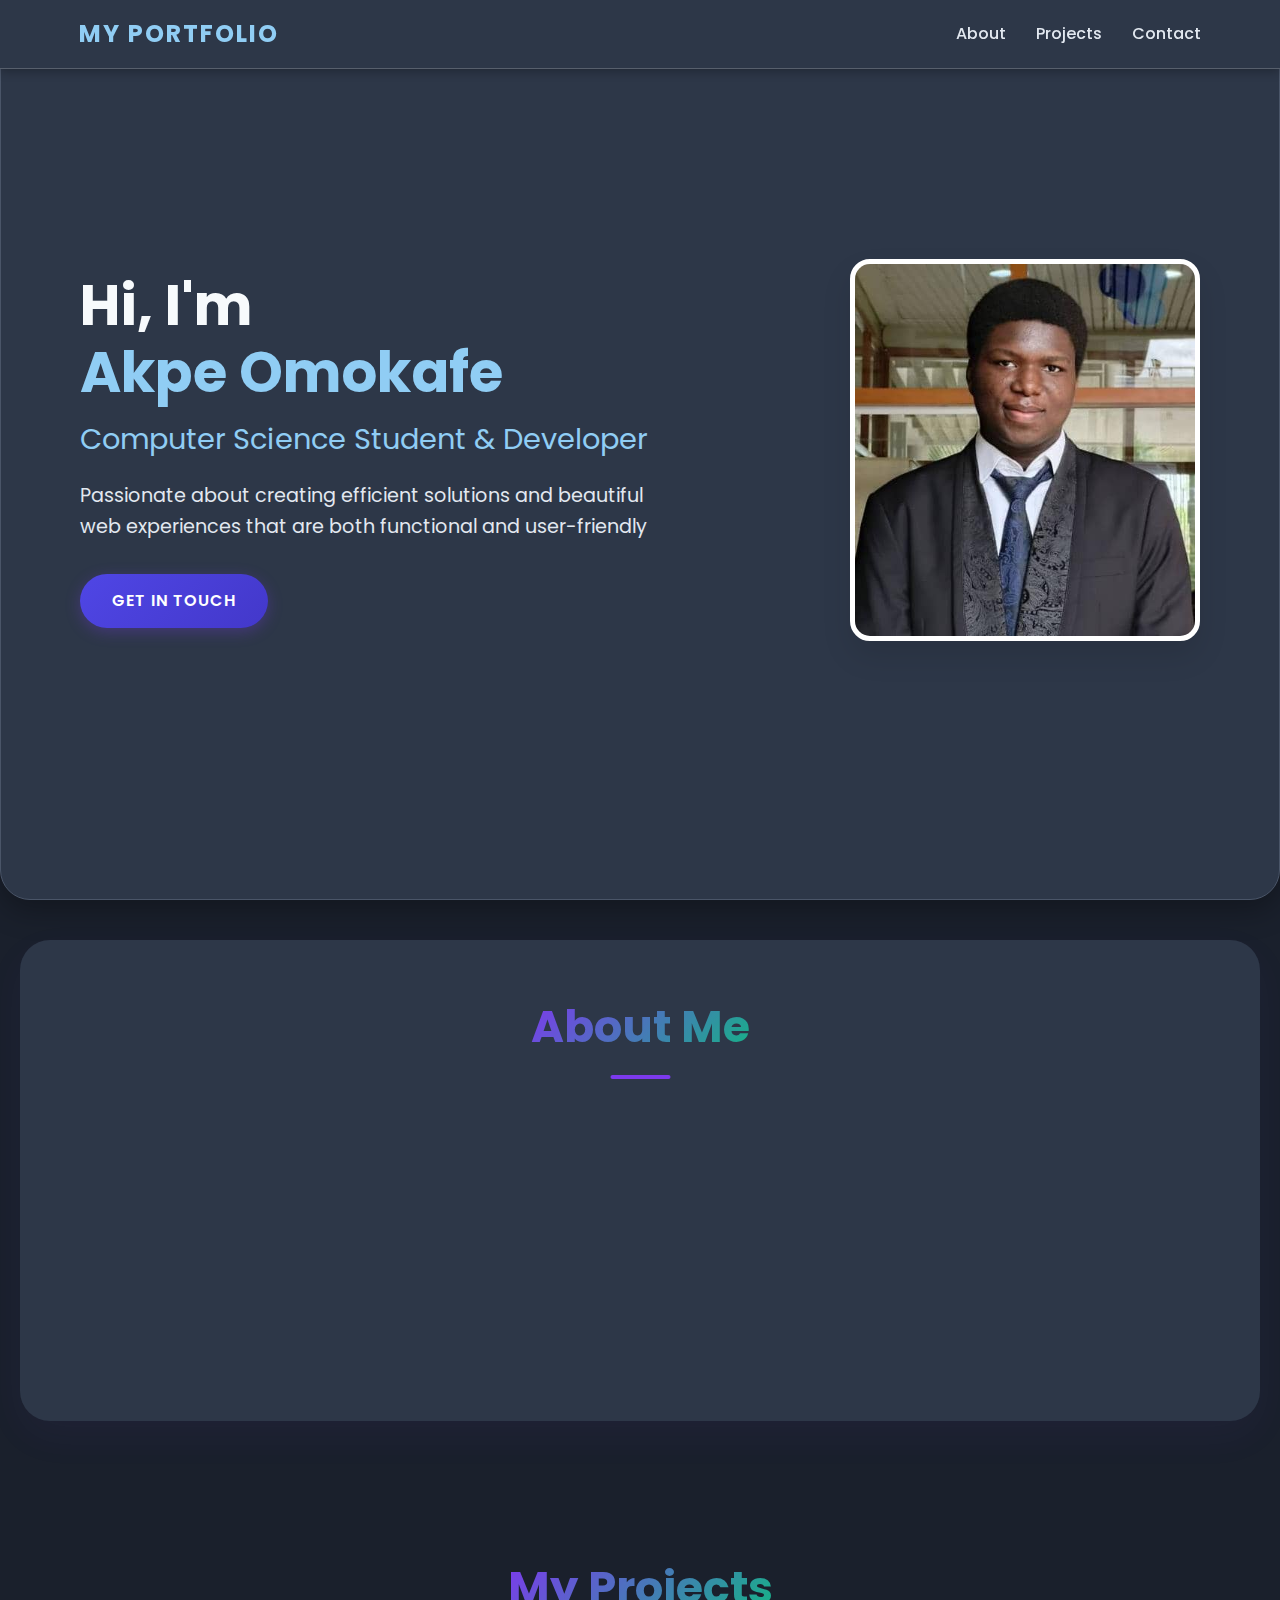
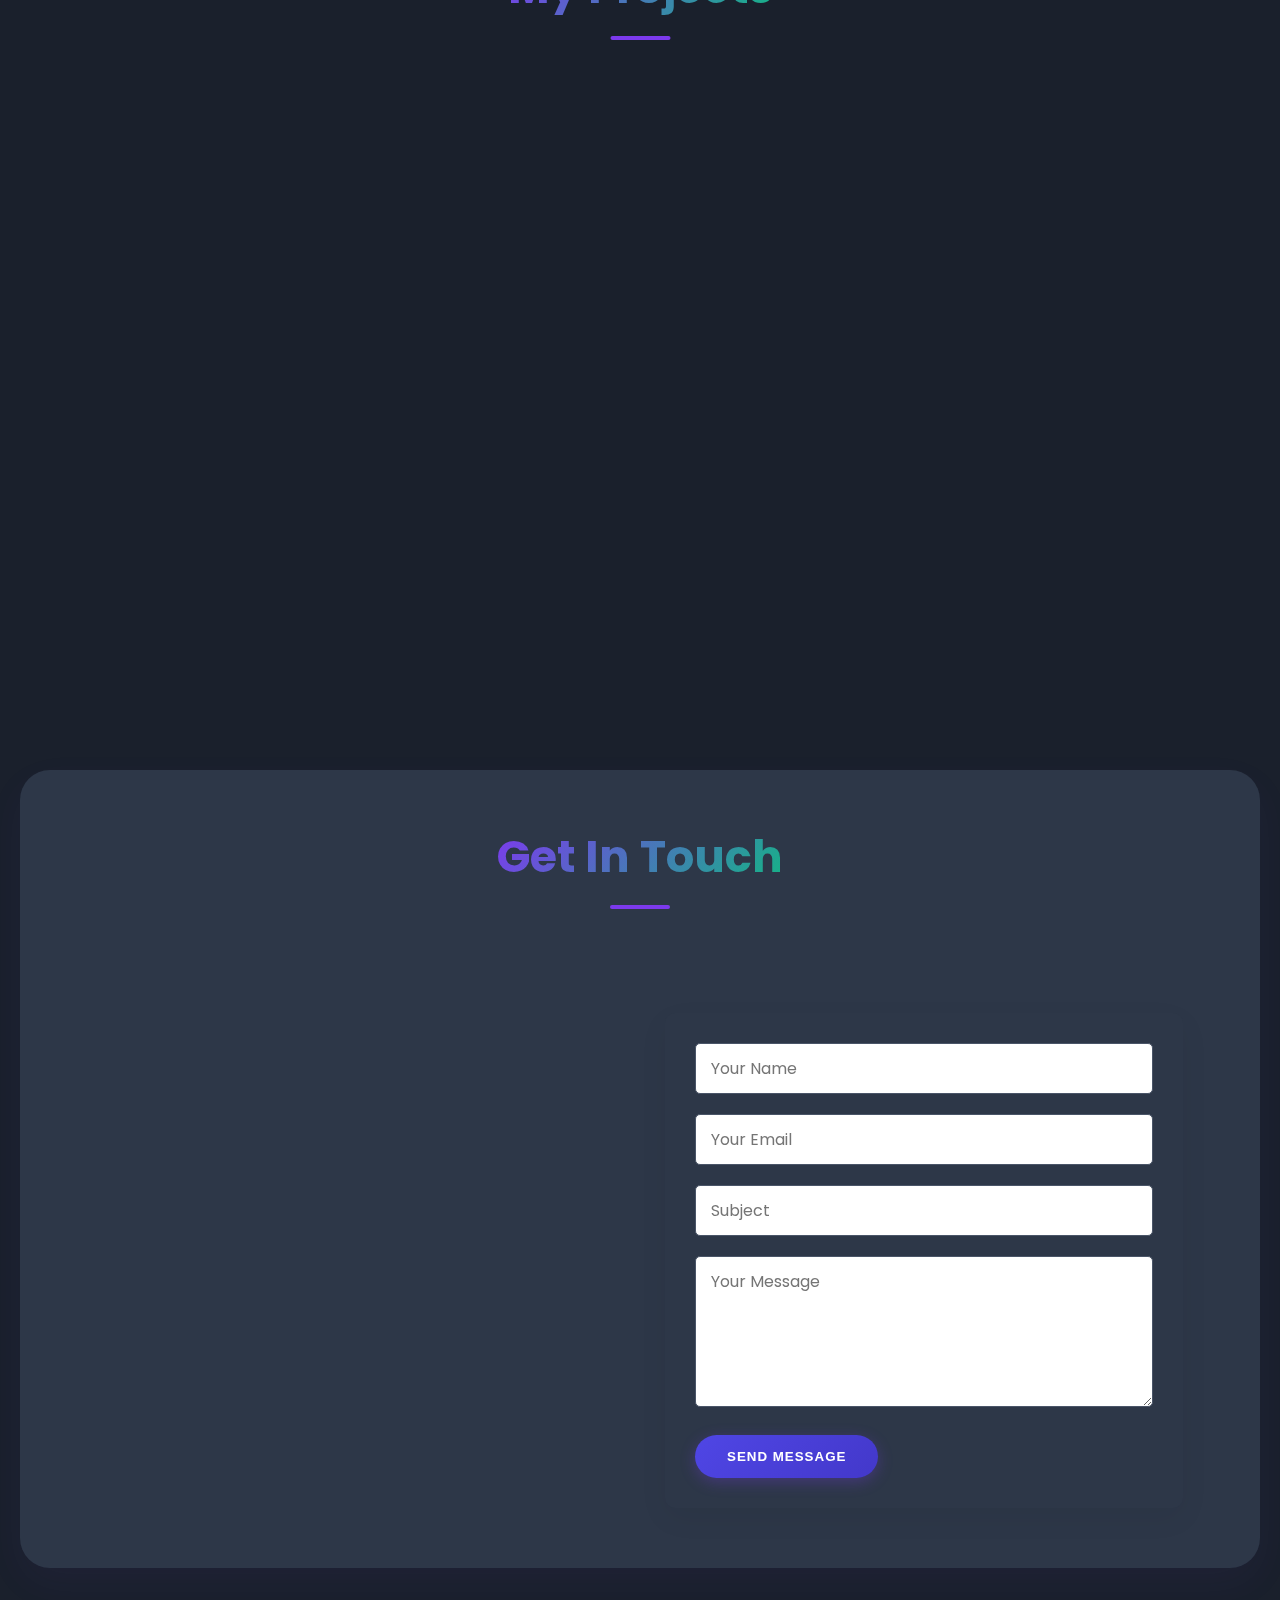
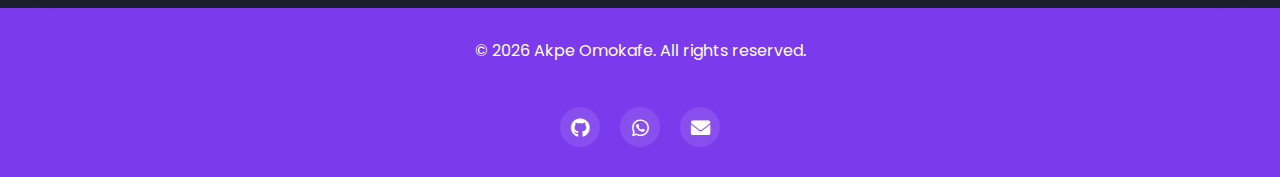
<file: portfolio/index.html>
<!DOCTYPE html>
<html lang="en">
<head>
    <meta charset="UTF-8">
    <meta name="viewport" content="width=device-width, initial-scale=1.0">
    <title>Akpe Omokafe - Portfolio</title>
    <link rel="stylesheet" href="styles.css">
    <link rel="stylesheet" href="https://cdnjs.cloudflare.com/ajax/libs/font-awesome/6.0.0-beta3/css/all.min.css">
    <link href="https://fonts.googleapis.com/css2?family=Poppins:wght@300;400;500;600;700&display=swap" rel="stylesheet">
</head>
<body>
    <!-- Navigation -->
    <nav class="navbar">
        <div class="container">
            <div class="logo">MY PORTFOLIO</div>
            <div class="nav-links">
                <a href="#about">About</a>
                <a href="#projects">Projects</a>
                <a href="#contact">Contact</a>
            </div>
            <div class="hamburger">
                <div class="bar"></div>
                <div class="bar"></div>
                <div class="bar"></div>
            </div>
        </div>
    </nav>

    <!-- Hero Section -->
    <section class="hero">
        <div class="container">
            <div class="hero-content">
                <div class="hero-text">
                    <h1>Hi, I'm <span class="highlight">Akpe Omokafe</span></h1>
                    <h2>Computer Science Student & Developer</h2>
                    <p>Passionate about creating efficient solutions and beautiful web experiences that are both functional and user-friendly</p>
                    <a href="#contact" class="btn">Get In Touch</a>
                </div>
                <div class="profile-image-container">
                    <img src="images/Profile.jpg.jpeg" alt="Akpe Omokafe" class="profile-image">
                </div>
            </div>
        </div>
    </section>

    <!-- About Section -->
    <section id="about" class="about">
        <div class="container">
            <h2 class="section-title">About Me</h2>
            <div class="about-content">
                <div class="about-text">
                    <p>Hello! I'm Akpe Omokafe, a Computer Science student at Pan-Atlantic University with a passion for software development and problem solving. I enjoy turning complex problems into simple, beautiful, and intuitive solutions.</p>
                    <p>When I'm not coding, you can find me exploring new technologies or contributing to open-source projects.</p>
                    <div class="skills">
                        <h3>Technical Skills</h3>
                        <div class="skills-container">
                            <span>Java</span>
                            <span>JavaScript</span>
                            <span>HTML/CSS</span>
                            <span>React</span>
                            <span>Node.js</span>
                            <span>SQL</span>
                            <span>Git</span>
                        </div>
                    </div>
                </div>
            </div>
        </div>
    </section>

    <!-- Projects Section -->
    <section id="projects" class="projects">
        <div class="container">
            <h2 class="section-title">My Projects</h2>
            <div class="projects-grid">
                <!-- Project 1 -->
                <div class="project-card" data-project="cafeteria">
                    <div class="project-image">
                        <img src="images/cafeteria-system.jpg.png" alt="Cafeteria Management System">
                    </div>
                    <div class="project-info">
                        <h3>Cafeteria Management System</h3>
                        <p>A comprehensive system for managing cafeteria operations, built with Java NetBeans.</p>
                        <div class="project-tech">
                            <span>Java</span>
                            <span>NetBeans</span>
                            <span>MySQL</span>
                        </div>
                        <a href="project-cafeteria.html" class="btn btn-outline">View Details</a>
                    </div>
                </div>

                <!-- Project 2 -->
                <div class="project-card" data-project="task">
                    <div class="project-image">
                        <img src="images/task-manager.jpg.png"  alt="Task Management System">
                    </div>
                    <div class="project-info">
                        <h3>Task Management System</h3>
                        <p>An application for managing personal and team tasks with priority and deadline tracking.</p>
                        <div class="project-tech">
                            <span>JavaScript</span>
                            <span>React</span>
                            <span>Node.js</span>
                        </div>
                    </div>
                </div>

                <!-- Project 3 -->
                <div class="project-card" data-project="log">
                    <div class="project-image">
                        <img src="images/log-analyzer.jpg.png" alt="Log Analyzer">
                    </div>
                    <div class="project-info">
                        <h3>Log Analyzer</h3>
                        <p>A tool for analyzing and visualizing system logs to identify patterns and issues.</p>
                        <div class="project-tech">
                            <span>Python</span>
                            <span>Pandas</span>
                            <span>Matplotlib</span>
                        </div>
                    </div>
                </div>
            </div>
        </div>
    </section>

    <!-- Contact Section -->
    <section id="contact" class="contact">
        <div class="container">
            <h2 class="section-title">Get In Touch</h2>
            <div class="contact-content">
                <div class="contact-info">
                    <div class="contact-item">
                        <i class="fas fa-envelope"></i>
                        <div>
                            <h3>Email</h3>
                            <a href="mailto:nathanakpe3@gmail.com">nathanakpe3@gmail.com</a>
                        </div>
                    </div>
                    <div class="contact-item">
                        <i class="fab fa-whatsapp"></i>
                        <div>
                            <h3>WhatsApp</h3>
                            <a href="https://wa.me/2348112875008" target="_blank">+234 811 287 5008</a>
                        </div>
                    </div>
                    <div class="contact-item">
                        <i class="fab fa-github"></i>
                        <div>
                            <h3>GitHub</h3>
                            <a href="https://github.com/KAFE860" target="_blank">github.com/KAFE860</a>
                        </div>
                    </div>
                </div>
                <form class="contact-form" id="contactForm">
                    <div class="form-group">
                        <input type="text" id="name" name="name" placeholder="Your Name" required>
                    </div>
                    <div class="form-group">
                        <input type="email" id="email" name="email" placeholder="Your Email" required>
                    </div>
                    <div class="form-group">
                        <input type="text" id="subject" name="subject" placeholder="Subject" required>
                    </div>
                    <div class="form-group">
                        <textarea id="message" name="message" rows="5" placeholder="Your Message" required></textarea>
                    </div>
                    <button type="submit" class="btn">Send Message</button>
                </form>
            </div>
        </div>
    </section>

    <!-- Footer -->
    <footer>
        <div class="container">
            <div class="footer-content">
                <p>&copy; 2025 Akpe Omokafe. All rights reserved.</p>
                <div class="social-links">
                    <a href="https://github.com/KAFE860" target="_blank"><i class="fab fa-github"></i></a>
                    <a href="https://wa.me/2348112875008" target="_blank"><i class="fab fa-whatsapp"></i></a>
                    <a href="mailto:nathanakpe3@gmail.com"><i class="fas fa-envelope"></i></a>
                </div>
            </div>
        </div>
    </footer>

    <script src="script.js"></script>
</body>
</html>
</file>
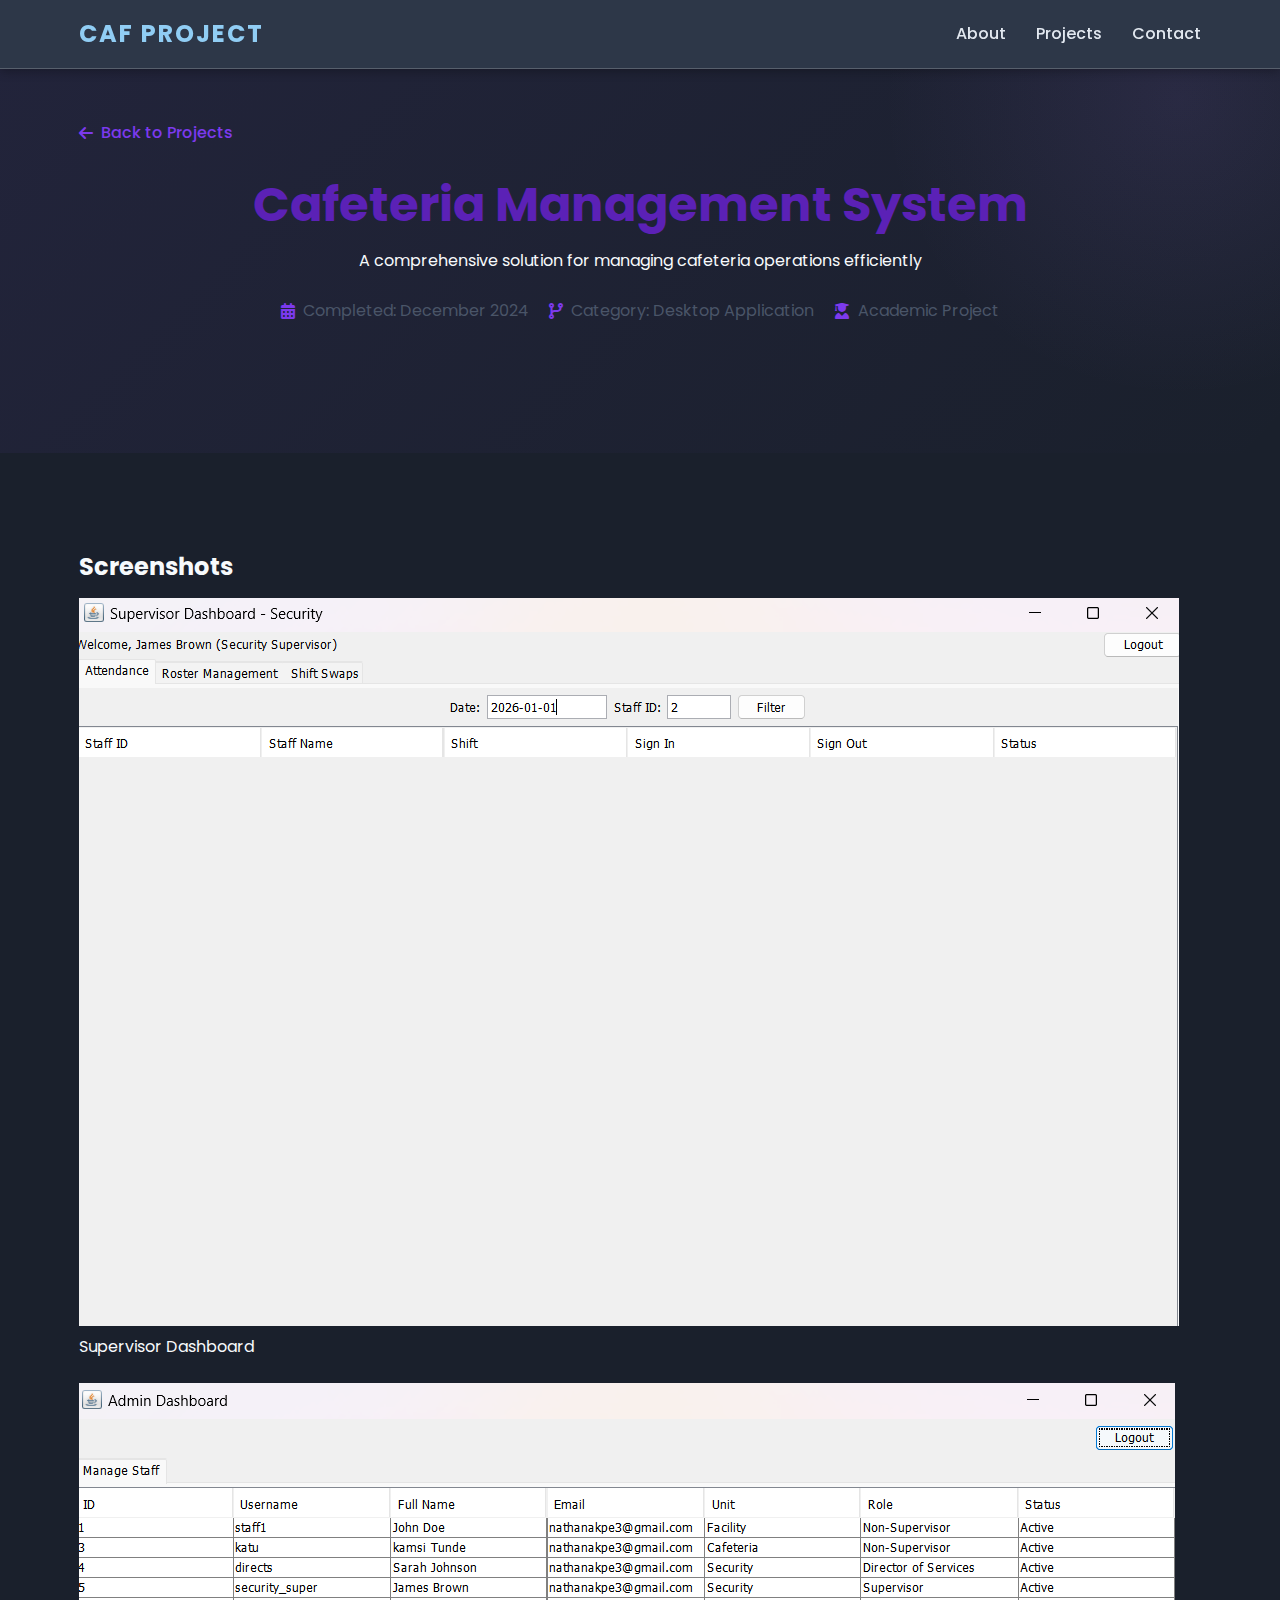
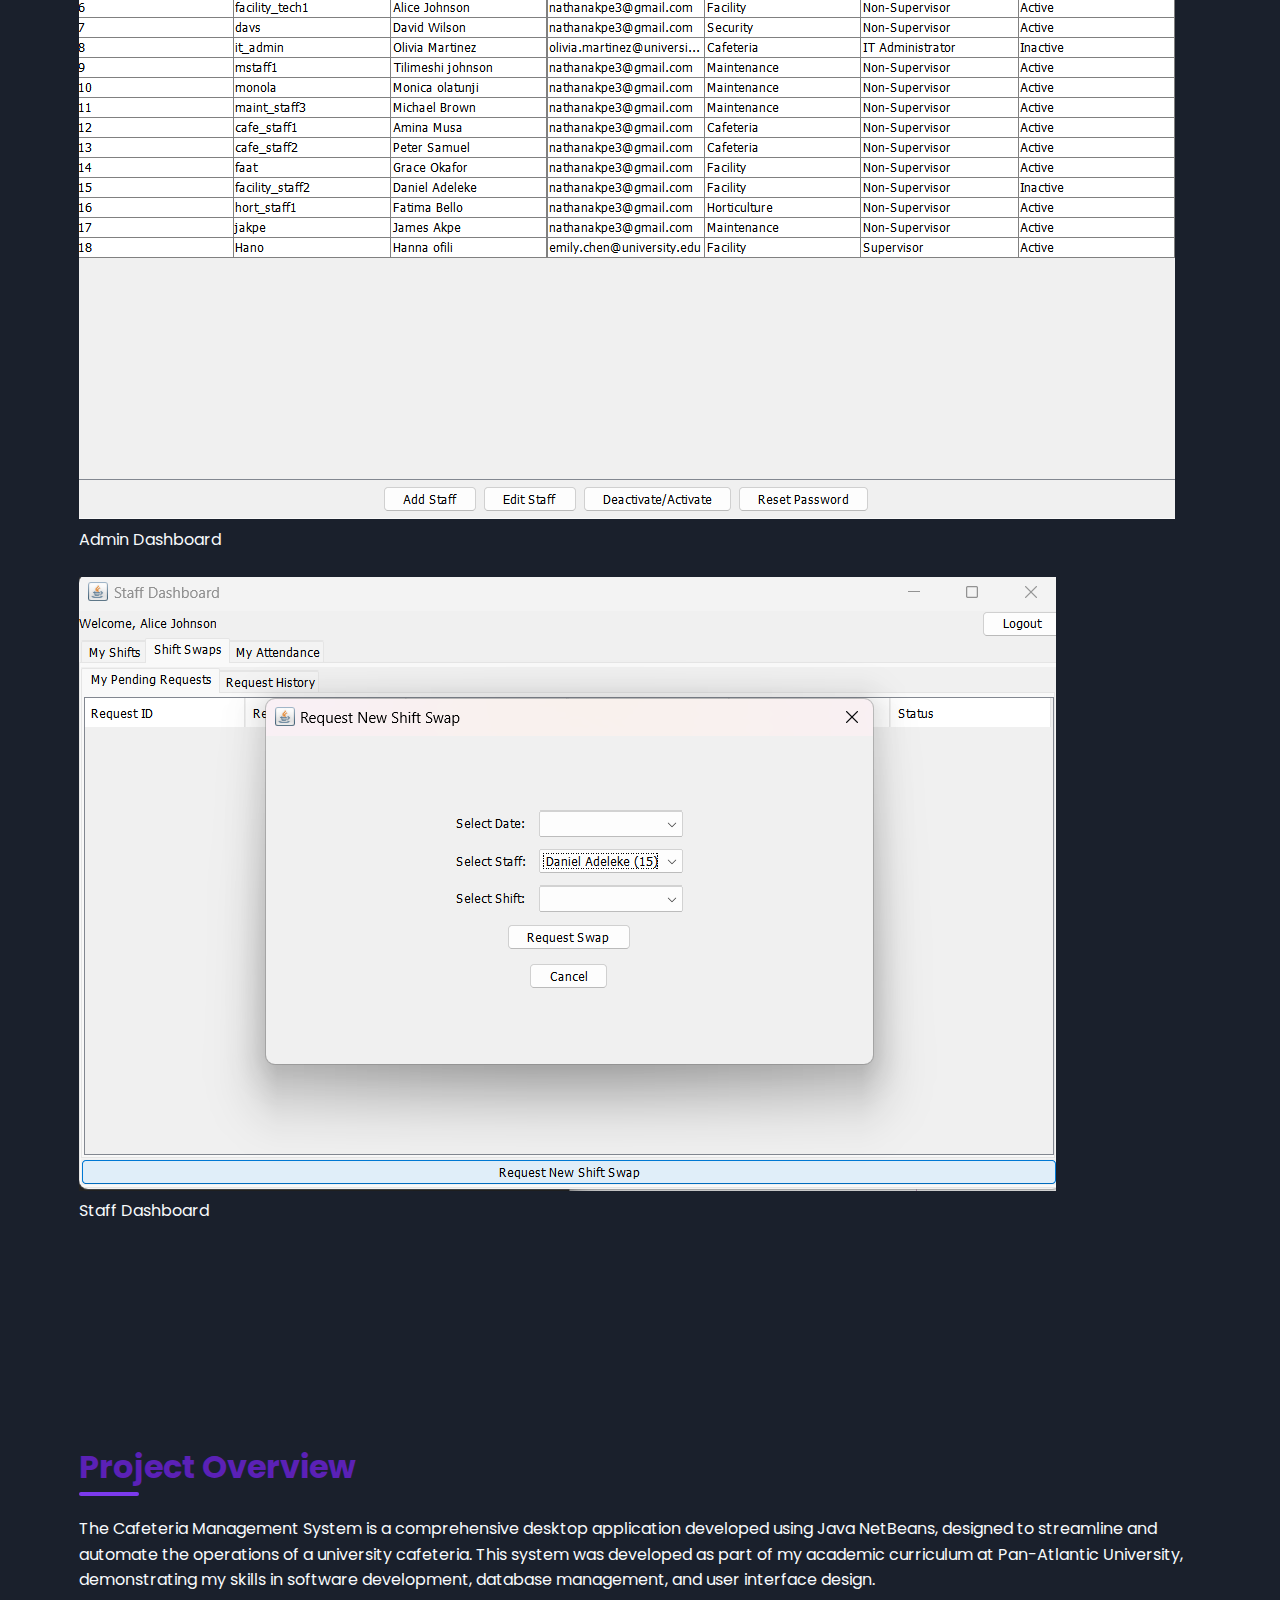
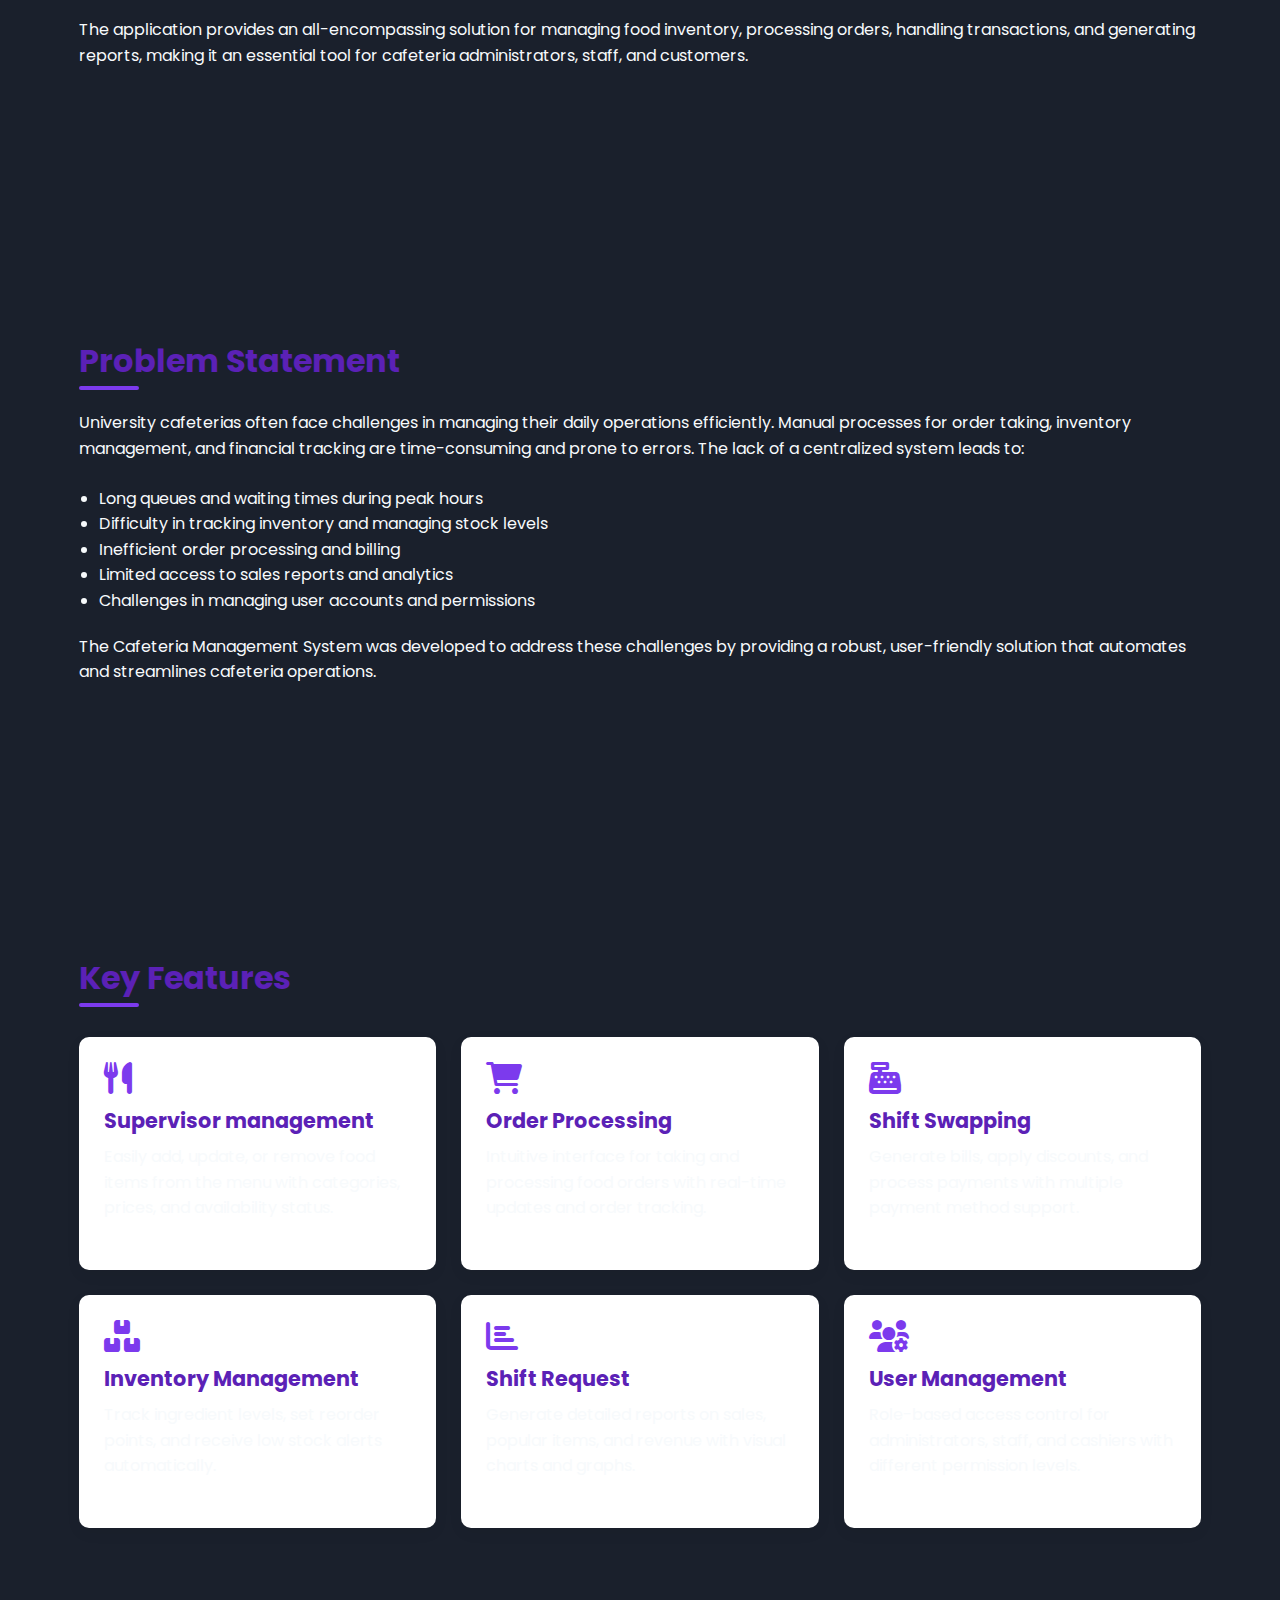
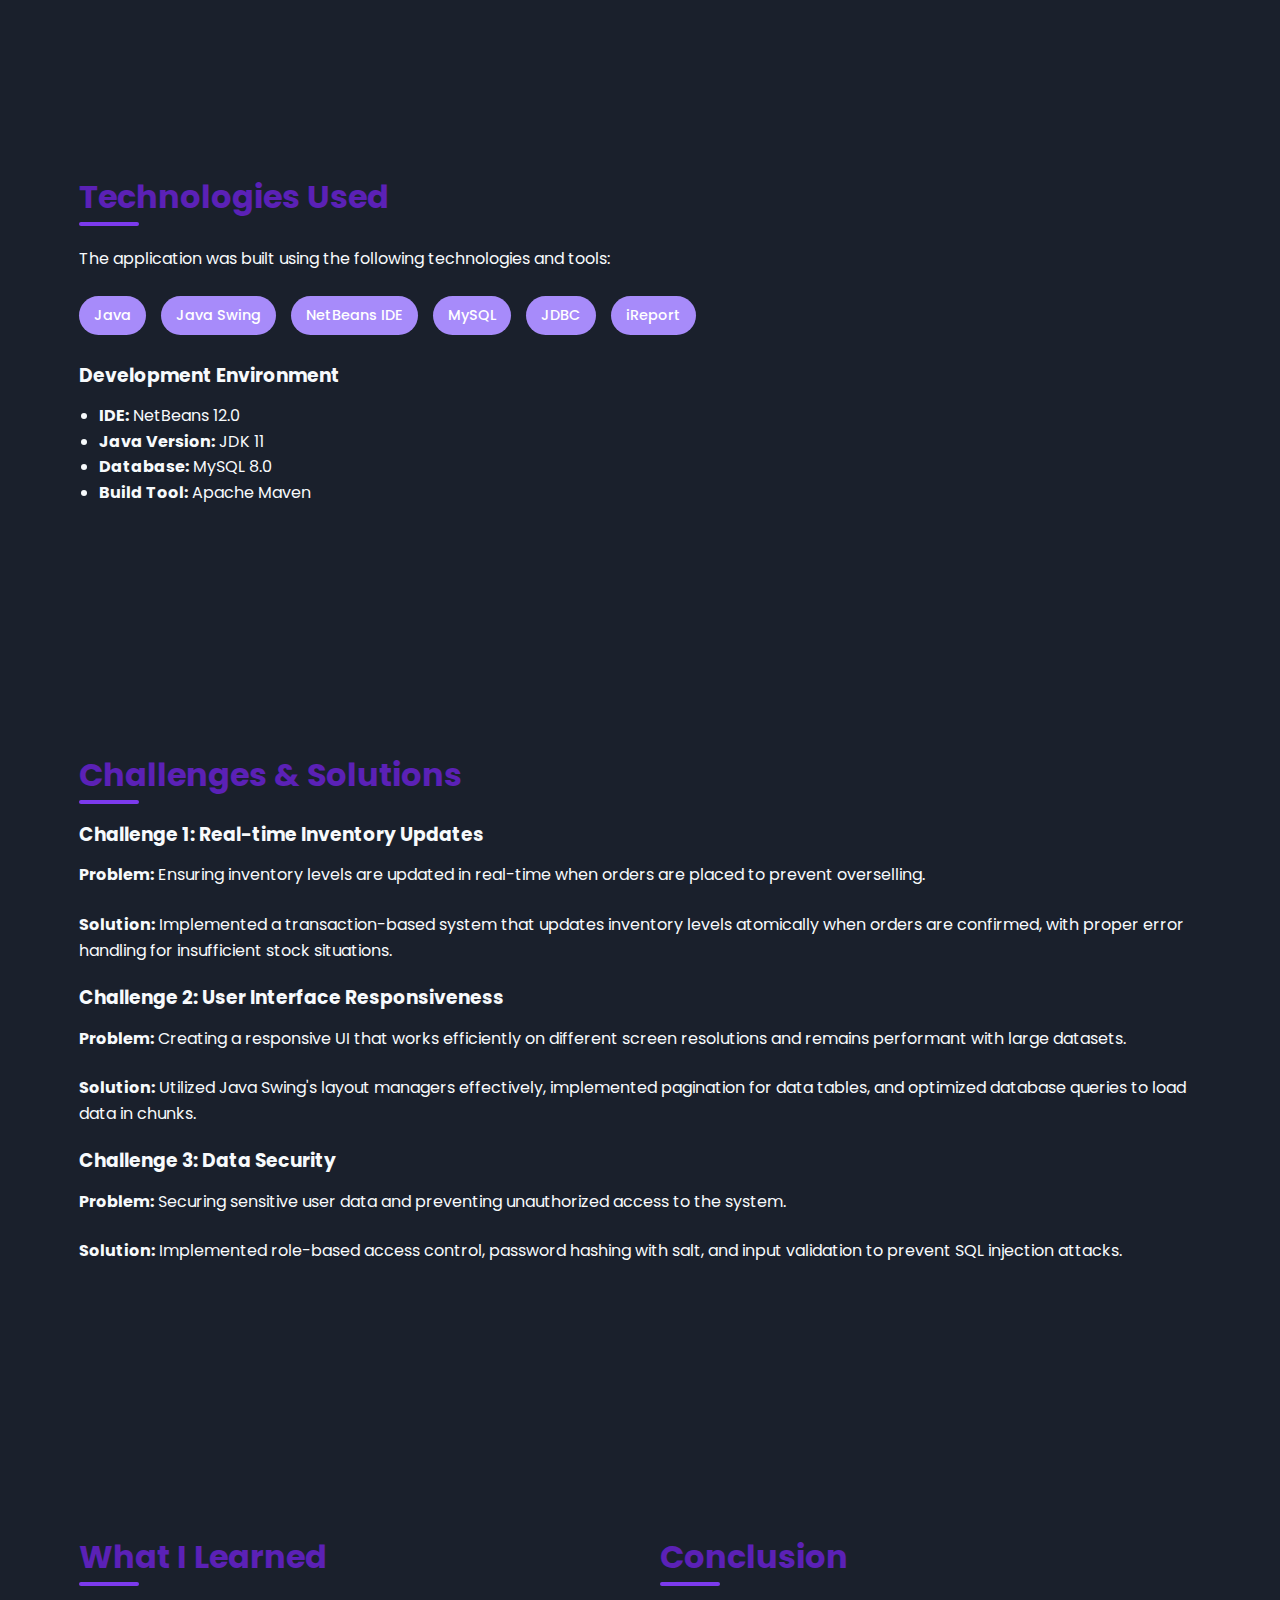
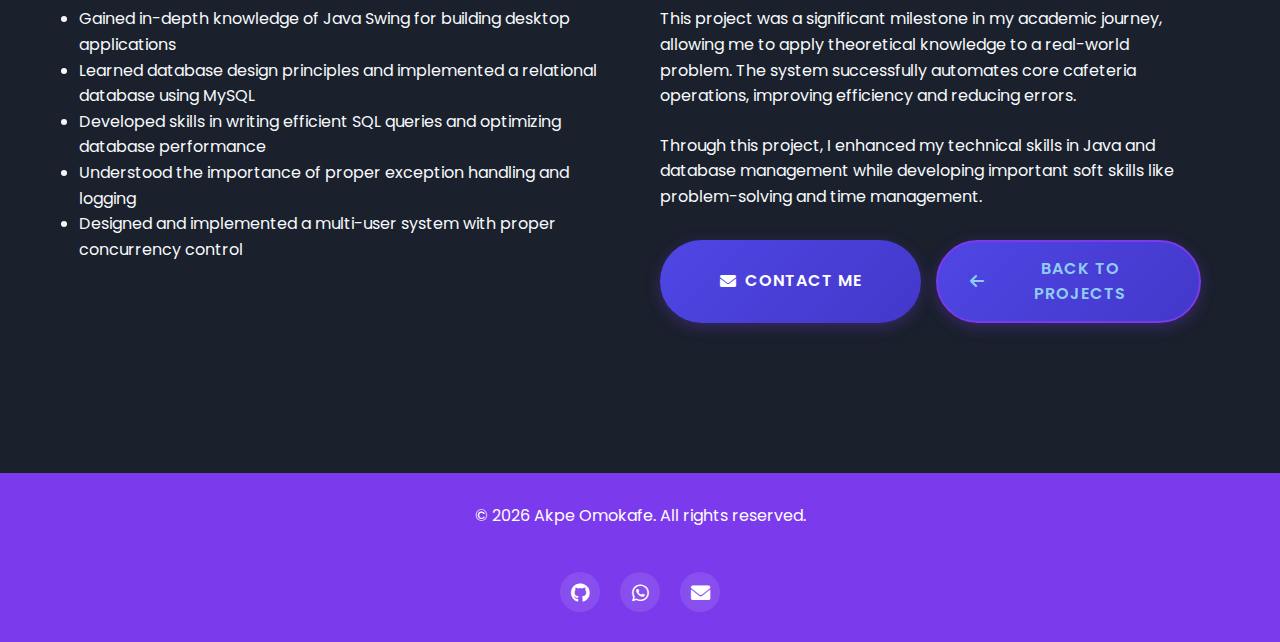
<file: portfolio/project-cafeteria.html>
<!DOCTYPE html>
<html lang="en">
<head>
    <meta charset="UTF-8">
    <meta name="viewport" content="width=device-width, initial-scale=1.0">
    <title>Cafeteria Management System - Akpe Omokafe</title>
    <link rel="stylesheet" href="styles.css">
    <link rel="stylesheet" href="https://cdnjs.cloudflare.com/ajax/libs/font-awesome/6.0.0-beta3/css/all.min.css">
    <link href="https://fonts.googleapis.com/css2?family=Poppins:wght@300;400;500;600;700&display=swap" rel="stylesheet">
    <style>
        .project-hero {
            background: linear-gradient(135deg, rgba(107, 70, 193, 0.1) 0%, rgba(255, 255, 255, 0) 100%);
            padding: 120px 0 80px;
            position: relative;
            overflow: hidden;
        }

        .project-hero::before {
            content: '';
            position: absolute;
            width: 600px;
            height: 600px;
            border-radius: 50%;
            background: radial-gradient(circle, rgba(159, 122, 234, 0.1) 0%, rgba(255, 255, 255, 0) 70%);
            top: -200px;
            right: -200px;
            z-index: -1;
        }

        .project-header {
            text-align: center;
            margin-bottom: 50px;
        }

        .project-header h1 {
            font-size: 3rem;
            margin-bottom: 15px;
            color: var(--primary-dark);
        }

        .project-meta {
            display: flex;
            justify-content: center;
            gap: 20px;
            margin-bottom: 30px;
            flex-wrap: wrap;
        }

        .meta-item {
            display: flex;
            align-items: center;
            gap: 8px;
            color: #4a5568;
        }

        .meta-item i {
            color: var(--primary);
        }

       

        

        

        .project-section {
            margin-bottom: 50px;
        }

        .project-section h2 {
            font-size: 2rem;
            color: var(--primary-dark);
            margin-bottom: 20px;
            position: relative;
            padding-bottom: 10px;
        }

        .project-section h2::after {
            content: '';
            position: absolute;
            width: 60px;
            height: 4px;
            background: var(--primary);
            bottom: 0;
            left: 0;
            border-radius: 2px;
        }

        .tech-stack {
            display: flex;
            flex-wrap: wrap;
            gap: 15px;
            margin: 20px 0;
        }

        .tech-item {
            background-color: var(--primary-light);
            color: white;
            padding: 8px 15px;
            border-radius: 20px;
            font-size: 0.9rem;
            font-weight: 500;
        }

        .features-grid {
            display: grid;
            grid-template-columns: repeat(auto-fill, minmax(300px, 1fr));
            gap: 25px;
            margin-top: 30px;
        }

        .feature-card {
            background-color: white;
            border-radius: 10px;
            padding: 25px;
            box-shadow: 0 5px 15px rgba(0, 0, 0, 0.05);
            transition: transform 0.3s ease, box-shadow 0.3s ease;
        }

        .feature-card:hover {
            transform: translateY(-5px);
            box-shadow: 0 10px 25px rgba(0, 0, 0, 0.1);
        }

        .feature-card i {
            font-size: 2rem;
            color: var(--primary);
            margin-bottom: 15px;
            display: inline-block;
        }

        .feature-card h3 {
            font-size: 1.3rem;
            margin-bottom: 10px;
            color: var(--primary-dark);
        }

        .gallery {
            display: grid;
            grid-template-columns: repeat(auto-fill, minmax(300px, 1fr));
            gap: 20px;
            margin-top: 30px;
        }

        .gallery-item {
            border-radius: 10px;
            overflow: hidden;
            box-shadow: 0 5px 15px rgba(0, 0, 0, 0.1);
            transition: transform 0.3s ease;
        }

        .gallery-item:hover {
            transform: translateY(-5px);
        }

        .gallery-item img {
            width: 100%;
            height: 200px;
            object-fit: cover;
            display: block;
        }

        .back-button {
            display: inline-flex;
            align-items: center;
            gap: 8px;
            margin-bottom: 30px;
            color: var(--primary);
            font-weight: 500;
            transition: color 0.3s ease;
        }

        .back-button:hover {
            color: var(--primary-dark);
        }

        /* Learning & Conclusion Layout */
        .two-column-layout {
            display: grid;
            grid-template-columns: 1fr 1fr;
            gap: 40px;
            align-items: start;
        }
        
        .learning-outcomes h2,
        .conclusion h2 {
            margin-top: 0;
            color: var(--primary-dark);
        }
        
        .cta-buttons {
            margin-top: 30px;
            display: flex;
            gap: 15px;
            flex-wrap: wrap;
        }
        
        .cta-buttons .btn {
            margin: 0;
            flex: 1;
            min-width: 150px;
            text-align: center;
        }
        
        @media (max-width: 768px) {
            .project-header h1 {
                font-size: 2.2rem;
            }
            
            .project-meta {
                flex-direction: column;
                align-items: center;
                gap: 10px;
            }
            
            .features-grid,
            .two-column-layout {
                grid-template-columns: 1fr;
                gap: 30px;
            }
            
            .cta-buttons {
                justify-content: center;
            }
            
            .cta-buttons .btn {
                flex: 0 1 calc(50% - 8px);
            }
        }
    </style>
</head>
<body>
    <!-- Navigation -->
    <nav class="navbar">
        <div class="container">
            <div class="logo">CAF PROJECT</div>
            <div class="nav-links">
                <a href="index.html#about">About</a>
                <a href="index.html#projects">Projects</a>
                <a href="index.html#contact">Contact</a>
            </div>
            <div class="hamburger">
                <div class="bar"></div>
                <div class="bar"></div>
                <div class="bar"></div>
            </div>
        </div>
    </nav>

    <!-- Project Hero -->
    <section class="project-hero">
        <div class="container">
            <a href="index.html#projects" class="back-button">
                <i class="fas fa-arrow-left"></i> Back to Projects
            </a>
            
            <div class="project-header">
                <h1>Cafeteria Management System</h1>
                <p>A comprehensive solution for managing cafeteria operations efficiently</p>
                
                <div class="project-meta">
                    <div class="meta-item">
                        <i class="fas fa-calendar-alt"></i>
                        <span>Completed: December 2024</span>
                    </div>
                    <div class="meta-item">
                        <i class="fas fa-code-branch"></i>
                        <span>Category: Desktop Application</span>
                    </div>
                    <div class="meta-item">
                        <i class="fas fa-user-graduate"></i>
                        <span>Academic Project</span>
                    </div>
                </div>
            </div>

            
        </div>
    </section>

    <!-- Screenshots Section -->
    <section class="screenshots-section">
        <div class="container">
            <h2>Screenshots</h2>
            <div class="screenshot-grid">
                <div class="screenshot-item">
                    <img src="images/SUP.png" alt="">
                    <p class="screenshot-caption">Supervisor Dashboard</p>
                </div>
                <div class="screenshot-item">
                    <img src="images/ADMIN.png" alt="">
                    <p class="screenshot-caption">Admin Dashboard</p>
                </div>
                <div class="screenshot-item">
                    <img src="images/STA.png" alt="">
                    <p class="screenshot-caption">Staff Dashboard</p>
                </div>
            
            </div>
        </div>
    </section>

    <!-- Project Content -->
    <div class="container">
        <!-- Project Overview -->
        <section class="project-section">
            <h2>Project Overview</h2>
            <p>The Cafeteria Management System is a comprehensive desktop application developed using Java NetBeans, designed to streamline and automate the operations of a university cafeteria. This system was developed as part of my academic curriculum at Pan-Atlantic University, demonstrating my skills in software development, database management, and user interface design.</p>
            
            <p>The application provides an all-encompassing solution for managing food inventory, processing orders, handling transactions, and generating reports, making it an essential tool for cafeteria administrators, staff, and customers.</p>
        </section>

        <!-- Problem Statement -->
        <section class="project-section">
            <h2>Problem Statement</h2>
            <p>University cafeterias often face challenges in managing their daily operations efficiently. Manual processes for order taking, inventory management, and financial tracking are time-consuming and prone to errors. The lack of a centralized system leads to:</p>
            
            <ul style="margin: 20px 0 20px 20px;">
                <li>Long queues and waiting times during peak hours</li>
                <li>Difficulty in tracking inventory and managing stock levels</li>
                <li>Inefficient order processing and billing</li>
                <li>Limited access to sales reports and analytics</li>
                <li>Challenges in managing user accounts and permissions</li>
            </ul>
            
            <p>The Cafeteria Management System was developed to address these challenges by providing a robust, user-friendly solution that automates and streamlines cafeteria operations.</p>
        </section>

        <!-- Features -->
        <section class="project-section">
            <h2>Key Features</h2>
            
            <div class="features-grid">
                <div class="feature-card">
                    <i class="fas fa-utensils"></i>
                    <h3>Supervisor management</h3>
                    <p>Easily add, update, or remove food items from the menu with categories, prices, and availability status.</p>
                </div>
                
                <div class="feature-card">
                    <i class="fas fa-shopping-cart"></i>
                    <h3>Order Processing</h3>
                    <p>Intuitive interface for taking and processing food orders with real-time updates and order tracking.</p>
                </div>
                
                <div class="feature-card">
                    <i class="fas fa-cash-register"></i>
                    <h3>Shift Swapping</h3>
                    <p>Generate bills, apply discounts, and process payments with multiple payment method support.</p>
                </div>
                
                <div class="feature-card">
                    <i class="fas fa-boxes"></i>
                    <h3>Inventory Management</h3>
                    <p>Track ingredient levels, set reorder points, and receive low stock alerts automatically.</p>
                </div>
                
                <div class="feature-card">
                    <i class="fas fa-chart-bar"></i>
                    <h3>Shift Request</h3>
                    <p>Generate detailed reports on sales, popular items, and revenue with visual charts and graphs.</p>
                </div>
                
                <div class="feature-card">
                    <i class="fas fa-users-cog"></i>
                    <h3>User Management</h3>
                    <p>Role-based access control for administrators, staff, and cashiers with different permission levels.</p>
                </div>
            </div>
        </section>

        <!-- Technologies Used -->
        <section class="project-section">
            <h2>Technologies Used</h2>
            <p>The application was built using the following technologies and tools:</p>
            
            <div class="tech-stack">
                <span class="tech-item">Java</span>
                <span class="tech-item">Java Swing</span>
                <span class="tech-item">NetBeans IDE</span>
                <span class="tech-item">MySQL</span>
                <span class="tech-item">JDBC</span>
                <span class="tech-item">iReport</span>
            </div>
            
            <div style="margin-top: 30px;">
                <h3>Development Environment</h3>
                <ul style="margin: 15px 0 0 20px;">
                    <li><strong>IDE:</strong> NetBeans 12.0</li>
                    <li><strong>Java Version:</strong> JDK 11</li>
                    <li><strong>Database:</strong> MySQL 8.0</li>
                    <li><strong>Build Tool:</strong> Apache Maven</li>
                </ul>
            </div>
        </section>

        <!-- Challenges & Solutions -->
        <section class="project-section">
            <h2>Challenges & Solutions</h2>
            
            <div style="margin-top: 20px;">
                <h3>Challenge 1: Real-time Inventory Updates</h3>
                <p><strong>Problem:</strong> Ensuring inventory levels are updated in real-time when orders are placed to prevent overselling.</p>
                <p><strong>Solution:</strong> Implemented a transaction-based system that updates inventory levels atomically when orders are confirmed, with proper error handling for insufficient stock situations.</p>
                
                <h3 style="margin-top: 20px;">Challenge 2: User Interface Responsiveness</h3>
                <p><strong>Problem:</strong> Creating a responsive UI that works efficiently on different screen resolutions and remains performant with large datasets.</p>
                <p><strong>Solution:</strong> Utilized Java Swing's layout managers effectively, implemented pagination for data tables, and optimized database queries to load data in chunks.</p>
                
                <h3 style="margin-top: 20px;">Challenge 3: Data Security</h3>
                <p><strong>Problem:</strong> Securing sensitive user data and preventing unauthorized access to the system.</p>
                <p><strong>Solution:</strong> Implemented role-based access control, password hashing with salt, and input validation to prevent SQL injection attacks.</p>
            </div>
        </section>

        <!-- Learning Outcomes & Conclusion -->
        <section class="project-section">
            <div class="two-column-layout">
                <div class="learning-outcomes">
                    <h2>What I Learned</h2>
                    <ul class="feature-list">
                        <li>Gained in-depth knowledge of Java Swing for building desktop applications</li>
                        <li>Learned database design principles and implemented a relational database using MySQL</li>
                        <li>Developed skills in writing efficient SQL queries and optimizing database performance</li>
                        <li>Understood the importance of proper exception handling and logging</li>
                        <li>Designed and implemented a multi-user system with proper concurrency control</li>
                    </ul>
                </div>
                
                <div class="conclusion">
                    <h2>Conclusion</h2>
                    <p>This project was a significant milestone in my academic journey, allowing me to apply theoretical knowledge to a real-world problem. The system successfully automates core cafeteria operations, improving efficiency and reducing errors.</p>
                    
                    <p>Through this project, I enhanced my technical skills in Java and database management while developing important soft skills like problem-solving and time management.</p>
                    
                    <div class="cta-buttons">
                        <a href="index.html#contact" class="btn">
                            <i class="fas fa-envelope"></i> Contact Me
                        </a>
                        <a href="index.html#projects" class="btn btn-outline">
                            <i class="fas fa-arrow-left"></i> Back to Projects
                        </a>
                    </div>
                </div>
            </div>
        </section>
    </div>

    <!-- Footer -->
    <footer>
        <div class="container">
            <div class="footer-content">
                <p>&copy; 2025 Akpe Omokafe. All rights reserved.</p>
                <div class="social-links">
                    <a href="https://github.com/KAFE860" target="_blank"><i class="fab fa-github"></i></a>
                    <a href="https://wa.me/2348112875008" target="_blank"><i class="fab fa-whatsapp"></i></a>
                    <a href="mailto:nathanakpe3@gmail.com"><i class="fas fa-envelope"></i></a>
                </div>
            </div>
        </div>
    </footer>

    <script src="script.js"></script>
</body>
</html>
</file>
<file: portfolio/styles.css>
/* Base Styles */
:root {
    --primary: #7c3aed;
    --primary-light: #a78bfa;
    --primary-dark: #5b21b6;
    --secondary: #10b981;
    --accent: #f59e0b;
    --white: #ffffff;
    --off-white: #f8fafc;
    --light-gray: #f1f5f9;
    --dark: #1e293b;
    --gray: #64748b;
    --transition: all 0.4s cubic-bezier(0.4, 0, 0.2, 1);
    --shadow-sm: 0 1px 2px 0 rgb(0 0 0 / 0.05);
    --shadow: 0 4px 6px -1px rgb(0 0 0 / 0.1), 0 2px 4px -2px rgb(0 0 0 / 0.1);
    --shadow-lg: 0 10px 15px -3px rgb(0 0 0 / 0.1), 0 4px 6px -4px rgb(0 0 0 / 0.1);
}

* {
    margin: 0;
    padding: 0;
    box-sizing: border-box;
}

html {
    scroll-behavior: smooth;
}

body {
    font-family: 'Poppins', sans-serif;
    line-height: 1.6;
    color: #f7fafc; /* Brighter text for better contrast */
    background-color: #1a202c; /* Slightly darker background */
    background-attachment: fixed;
    min-height: 100vh;
}

.container {
    width: 90%;
    max-width: 1200px;
    margin: 0 auto;
    padding: 0 15px;
}

section {
    padding: 100px 0;
}

h1, h2, h3, h4, h5, h6 {
    font-weight: 700;
    line-height: 1.2;
    margin-bottom: 1rem;
}

p {
    margin-bottom: 1.5rem;
}

a {
    text-decoration: none;
    color: #90cdf4; /* Brighter blue for better visibility */
    transition: var(--transition);
}

a:hover {
    color: #90cdf4; /* Brighter blue for better visibility */
}

img {
    max-width: 100%;
    height: auto;
}

/* Buttons */
.btn {
    display: inline-flex;
    align-items: center;
    justify-content: center;
    gap: 8px;
    background: linear-gradient(135deg, #4f46e5 0%, #4338ca 100%);
    color: var(--white);
    padding: 14px 32px;
    border-radius: 50px;
    font-weight: 600;
    text-transform: uppercase;
    letter-spacing: 1px;
    transition: var(--transition);
    border: none;
    cursor: pointer;
    text-align: center;
    box-shadow: 0 4px 15px rgba(124, 58, 237, 0.3);
    position: relative;
    overflow: hidden;
    z-index: 1;
}

.btn::before {
    content: '';
    position: absolute;
    top: 0;
    left: 0;
    width: 0;
    height: 100%;
    background: linear-gradient(135deg, var(--primary-dark) 0%, var(--primary) 100%);
    transition: var(--transition);
    z-index: -1;
}

.btn:hover::before {
    width: 100%;
}

.btn:hover {
    transform: translateY(-3px);
    box-shadow: 0 6px 20px rgba(124, 58, 237, 0.4);
}

.btn:active {
    transform: translateY(1px);
}

.btn:hover {
    background-color: var(--primary-dark);
    color: var(--white);
    transform: translateY(-3px);
    box-shadow: 0 10px 20px rgba(0, 0, 0, 0.1);
}

.btn-outline {
    background-color: transparent;
    border: 2px solid var(--primary);
    color: #90cdf4; /* Brighter blue for better visibility */
}

.btn-outline:hover {
    background-color: var(--primary);
    color: var(--white);
}

/* Navigation */
.navbar {
    position: fixed;
    top: 0;
    left: 0;
    width: 100%;
    background: #2d3748;
    box-shadow: 0 2px 10px rgba(0, 0, 0, 0.3);
    border-bottom: 1px solid #4a5568;
    z-index: 1000;
    padding: 15px 0;
    transition: var(--transition);
    border-bottom: 1px solid rgba(255, 255, 255, 0.2);
}

.navbar.scrolled {
    padding: 15px 0;
    background-color: rgba(255, 255, 255, 0.98);
}

.navbar .container {
    display: flex;
    justify-content: space-between;
    align-items: center;
}

.logo {
    font-size: 1.5rem;
    font-weight: 700;
    color: #90cdf4; /* Brighter blue for better visibility */
    text-transform: uppercase;
    letter-spacing: 2px;
}

.nav-links {
    display: flex;
    gap: 30px;
}

.nav-links a {
    color: #e2e8f0;
    font-weight: 500;
    position: relative;
}

.nav-links a::after {
    content: '';
    position: absolute;
    width: 0;
    height: 2px;
    bottom: -5px;
    left: 0;
    background-color: var(--primary);
    transition: var(--transition);
}

.nav-links a:hover::after,
.nav-links a.active::after {
    width: 100%;
}

.hamburger {
    display: none;
    cursor: pointer;
}

.bar {
    display: block;
    width: 25px;
    height: 3px;
    margin: 5px auto;
    background-color: var(--primary);
    transition: var(--transition);
}

/* Hero Section */
.hero {
    min-height: 100vh;
    display: flex;
    align-items: center;
    position: relative;
    overflow: hidden;
    padding: 100px 0;
    background: #2d3748;
    border-radius: 0 0 30px 30px;
    margin-bottom: 40px;
    box-shadow: 0 10px 30px rgba(0, 0, 0, 0.3);
    border: 1px solid #4a5568;
}

.hero::before {
    content: '';
    position: absolute;
    width: 600px;
    height: 600px;
    border-radius: 50%;
    background: radial-gradient(circle, rgba(159, 122, 234, 0.1) 0%, rgba(255, 255, 255, 0) 70%);
    top: -200px;
    right: -200px;
    z-index: -1;
}

.hero::after {
    content: '';
    position: absolute;
    width: 400px;
    height: 400px;
    border-radius: 50%;
    background: radial-gradient(circle, rgba(159, 122, 234, 0.1) 0%, rgba(255, 255, 255, 0) 70%);
    bottom: -150px;
    left: -100px;
    z-index: -1;
}

.hero-content {
    display: flex;
    align-items: center;
    justify-content: space-between;
    gap: 50px;
    animation: fadeInUp 1s ease-out;
}

.hero-text {
    flex: 1;
    max-width: 600px;
}

.profile-image-container {
    flex-shrink: 0;
    width: 350px;
    height: auto;
    max-height: 400px;
    border-radius: 20px;
    overflow: hidden;
    border: 5px solid var(--white);
    box-shadow: 0 15px 30px rgba(0, 0, 0, 0.1);
    animation: fadeIn 1s ease-out 0.3s both;
    display: flex;
    align-items: center;
    justify-content: center;
    background-color: #f8f9fa;
}

.profile-image {
    width: 100%;
    height: auto;
    max-height: 100%;
    object-fit: contain;
    transition: transform 0.3s ease;
}

.profile-image:hover {
    transform: scale(1.05);
}

.hero h1 {
    font-size: 3.5rem;
    margin-bottom: 1rem;
    line-height: 1.2;
}

.hero h2 {
    font-size: 1.8rem;
    font-weight: 400;
    margin-bottom: 1.5rem;
    color: #90cdf4; /* Brighter blue for better visibility */
}

.hero p {
    font-size: 1.2rem;
    margin-bottom: 2rem;
    color: #e2e8f0; /* Lighter gray for better readability */
}

.highlight {
    color: #90cdf4; /* Brighter blue for better visibility */
    position: relative;
    display: inline-block;
}

.highlight::after {
    content: '';
    position: absolute;
    width: 100%;
    height: 10px;
    background-color: var(--primary-light);
    bottom: 5px;
    left: 0;
    z-index: -1;
    opacity: 0.5;
    transform: scaleX(0.9);
    transition: var(--transition);
}

.highlight:hover::after {
    height: 15px;
    transform: scaleX(1);
}

/* About Section */
.about {
    background: #2d3748;
    position: relative;
    overflow: hidden;
    border-radius: 30px;
    margin: 0 20px 40px;
    padding: 60px 0;
    box-shadow: 0 15px 40px rgba(124, 58, 237, 0.05);
}

.section-title {
    text-align: center;
    font-size: 2.8rem;
    margin-bottom: 4rem;
    position: relative;
    display: inline-block;
    left: 50%;
    transform: translateX(-50%);
    background: linear-gradient(135deg, var(--primary), var(--secondary));
    -webkit-background-clip: text;
    -webkit-text-fill-color: transparent;
    background-clip: text;
    text-fill-color: transparent;
    position: relative;
    padding-bottom: 15px;
}

.section-title::after {
    content: '';
    position: absolute;
    bottom: 0;
    left: 50%;
    transform: translateX(-50%);
    width: 80px;
    height: 4px;
    background: linear-gradient(90deg, var(--primary), var(--secondary));
    border-radius: 2px;
}

.section-title::after {
    content: '';
    position: absolute;
    width: 60px;
    height: 4px;
    background: var(--primary);
    bottom: -10px;
    left: 50%;
    transform: translateX(-50%);
    border-radius: 2px;
}

.about-content {
    display: flex;
    align-items: center;
    gap: 50px;
}

.about-text {
    flex: 1;
}

.about-text p {
    margin-bottom: 1.5rem;
    font-size: 1.1rem;
    line-height: 1.8;
}

.skills h3 {
    margin-top: 2rem;
    margin-bottom: 1rem;
    color: #90cdf4; /* Brighter blue for better visibility */
}

.skills-container {
    display: flex;
    flex-wrap: wrap;
    gap: 10px;
}

.skills-container span {
    background-color: #2d3748;
    color: #90cdf4; /* Brighter blue for better visibility */
    padding: 8px 15px;
    border-radius: 20px;
    font-size: 0.9rem;
    font-weight: 500;
    box-shadow: 0 4px 6px rgba(0, 0, 0, 0.05);
    transition: var(--transition);
}

.skills-container span:hover {
    transform: translateY(-3px);
    box-shadow: 0 6px 12px rgba(0, 0, 0, 0.1);
}

/* Projects Section */
.projects {
    position: relative;
    padding: 100px 0;
}

.projects-grid {
    display: grid;
    grid-template-columns: repeat(auto-fill, minmax(350px, 1fr));
    gap: 30px;
    margin-top: 50px;
}

.project-card {
    background: rgba(240, 240, 255, 0.9);
    border-radius: 16px;
    overflow: hidden;
    box-shadow: 0 8px 32px rgba(124, 58, 237, 0.08);
    backdrop-filter: blur(8px);
    -webkit-backdrop-filter: blur(8px);
    border: 1px solid rgba(255, 255, 255, 0.5);
    transition: var(--transition);
    display: flex;
    flex-direction: column;
    position: relative;
    overflow: hidden;
}

.project-card::before {
    content: '';
    position: absolute;
    top: 0;
    left: 0;
    width: 100%;
    height: 5px;
    background: linear-gradient(90deg, var(--primary), var(--secondary));
    transition: var(--transition);
}

.project-card:hover {
    transform: translateY(-10px) scale(1.02);
    box-shadow: 0 15px 40px rgba(0, 0, 0, 0.1);
}

.project-card:hover::before {
    height: 8px;
}

.project-card:hover {
    transform: translateY(-10px);
    box-shadow: 0 15px 40px rgba(0, 0, 0, 0.1);
}

.project-image {
    height: 200px;
    overflow: hidden;
}

.project-image img {
    width: 100%;
    height: 100%;
    object-fit: cover;
    transition: var(--transition);
}

.project-card:hover .project-image img {
    transform: scale(1.05);
}

.project-info {
    padding: 25px;
    flex: 1;
    display: flex;
    flex-direction: column;
}

.project-info h3 {
    font-size: 1.5rem;
    margin-bottom: 10px;
    color: #90cdf4; /* Matching View Details button color */
    font-weight: 600; /* Slightly bolder for better hierarchy */
}

.project-info p {
    color: #90cdf4; /* Matching View Details button color */
    margin-bottom: 20px;
    flex: 1;
}

.project-tech {
    display: flex;
    flex-wrap: wrap;
    gap: 8px;
    margin-bottom: 20px;
}

.project-tech span {
    background-color: rgba(144, 205, 244, 0.1); /* Lighter version of the button color */
    color: #90cdf4; /* Matching View Details button color */
    padding: 5px 12px;
    border-radius: 15px;
    font-size: 0.8rem;
    font-weight: 500;
    border: 1px solid rgba(144, 205, 244, 0.2); /* Subtle border */
}

/* Contact Section */
.contact {
    background: #2d3748;
    position: relative;
    overflow: hidden;
    border-radius: 30px;
    margin: 0 20px 40px;
    padding: 60px 0;
    box-shadow: 0 15px 40px rgba(124, 58, 237, 0.05);
}

.contact-content {
    display: grid;
    grid-template-columns: repeat(auto-fit, minmax(300px, 1fr));
    gap: 50px;
    margin-top: 50px;
}

.contact-info {
    display: flex;
    flex-direction: column;
    gap: 30px;
}

.contact-item {
    display: flex;
    align-items: flex-start;
    gap: 15px;
}

.contact-item i {
    font-size: 1.5rem;
    color: #90cdf4; /* Brighter blue for better visibility */
    margin-top: 5px;
}

.contact-item h3 {
    font-size: 1.2rem;
    margin-bottom: 5px;
    color: #90cdf4; /* Brighter blue for better visibility */
}

.contact-item a {
    color: #e2e8f0; /* Lighter gray for better readability */
    transition: var(--transition);
}

.contact-item a:hover {
    color: #90cdf4; /* Brighter blue for better visibility */
}

.contact-form {
    background-color: #2d3748;
    padding: 30px;
    border-radius: 10px;
    box-shadow: 0 10px 30px rgba(0, 0, 0, 0.05);
}

.form-group {
    margin-bottom: 20px;
}

.form-group input,
.form-group textarea {
    width: 100%;
    padding: 12px 15px;
    border: 1px solid #4a5568;
    border-radius: 5px;
    font-family: 'Poppins', sans-serif;
    font-size: 1rem;
    transition: var(--transition);
}

.form-group input:focus,
.form-group textarea:focus {
    outline: none;
    border-color: var(--primary-light);
    box-shadow: 0 0 0 3px rgba(159, 122, 234, 0.2);
}

.form-group textarea {
    resize: vertical;
    min-height: 120px;
}

/* Footer */
footer {
    background-color: var(--primary);
    color: var(--white);
    padding: 30px 0;
    text-align: center;
}

.footer-content {
    display: flex;
    flex-direction: column;
    align-items: center;
    gap: 20px;
}

.social-links {
    display: flex;
    gap: 20px;
}

.social-links a {
    display: flex;
    align-items: center;
    justify-content: center;
    width: 40px;
    height: 40px;
    background-color: rgba(255, 255, 255, 0.1);
    border-radius: 50%;
    color: var(--white);
    font-size: 1.2rem;
    transition: var(--transition);
}

.social-links a:hover {
    background-color: #2d3748;
    color: #90cdf4; /* Brighter blue for better visibility */
    transform: translateY(-3px);
}

/* Animations */
@keyframes fadeInUp {
    from {
        opacity: 0;
        transform: translateY(30px);
    }
    to {
        opacity: 1;
        transform: translateY(0);
    }
}

/* Responsive Styles */
@media (max-width: 1024px) {
    .hero h1 {
        font-size: 3rem;
    }
    
    .hero h2 {
        font-size: 1.5rem;
    }
    
    .about-content {
        flex-direction: column;
    }
    
    .about-image {
        margin-top: 30px;
    }
}

@media (max-width: 992px) {
    .hero-content {
        flex-direction: column-reverse;
        text-align: center;
        gap: 30px;
    }
    
    .profile-image-container {
        width: 300px;
        height: auto;
        max-height: 350px;
        margin: 0 auto;
    }
    
    .hero-text {
        max-width: 100%;
    }
}

@media (max-width: 768px) {
    .hamburger {
        display: block;
    }
    
    .nav-links {
        position: fixed;
        top: 80px;
        left: -100%;
        width: 100%;
        height: calc(100vh - 80px);
        background-color: #2d3748;
        flex-direction: column;
        align-items: center;
        justify-content: center;
        gap: 40px;
        transition: var(--transition);
        z-index: 999;
    }
    
    .nav-links.active {
        left: 0;
    }
    
    .nav-links a {
        font-size: 1.5rem;
    }
    
    .hero h1 {
        font-size: 2.5rem;
    }
    
    .hero h2 {
        font-size: 1.3rem;
    }
    
    .projects-grid {
        grid-template-columns: 1fr;
    }
    
    .contact-content {
        grid-template-columns: 1fr;
    }
}

@media (max-width: 480px) {
    .hero h1 {
        font-size: 2rem;
    }
    
    .hero h2 {
        font-size: 1.1rem;
    }
    
    .section-title {
        font-size: 2rem;
    }
    
    .btn {
        width: 100%;
        text-align: center;
    }
}
</file>
